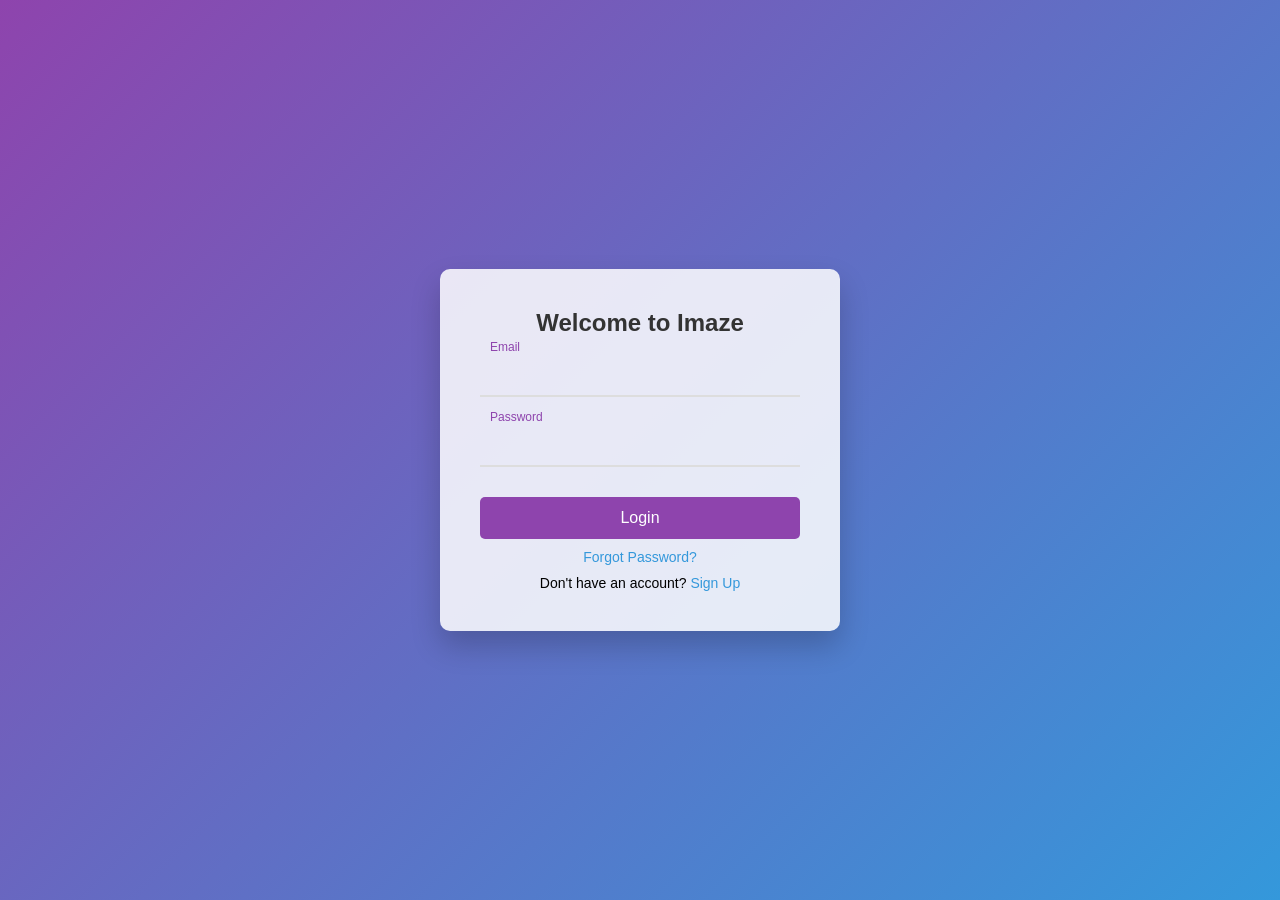
<file: login.html>
<!DOCTYPE html>
<html lang="en">
<head>
    <meta charset="UTF-8">
    <meta name="viewport" content="width=device-width, initial-scale=1.0">
    <title>Login - Imaze</title>
    <link rel="stylesheet" href="login.css">
</head>
<body>
    <div class="login-container">
        <div class="overlay"></div>
        <div class="login-box">
            <h2>Welcome to Imaze</h2>
            <form action="#">
                <div class="input-group">
                    <input type="email" required>
                    <label>Email</label>
                </div>
                <div class="input-group">
                    <input type="password" required>
                    <label>Password</label>
                </div>
                <button type="submit" class="login-btn">Login</button>
                <div class="forgot-password">
                    <a href="#">Forgot Password?</a>
                </div>
                <div class="sign-up">
                    <p>Don't have an account? <a href="#">Sign Up</a></p>
                </div>
            </form>
        </div>
    </div>
</body>
</html>
</file>
<file: login.css>
/* General Styles */
* {
    margin: 0;
    padding: 0;
    box-sizing: border-box;
    font-family: 'Poppins', sans-serif;
}

body {
    height: 100vh;
    display: flex;
    justify-content: center;
    align-items: center;
    background: linear-gradient(135deg, #8e44ad, #3498db);
}

/* Login Container */
.login-container {
    position: relative;
    width: 100%;
    max-width: 400px;
    background-color: rgba(255, 255, 255, 0.85);
    padding: 40px;
    border-radius: 10px;
    text-align: center;
    box-shadow: 0px 15px 30px rgba(0, 0, 0, 0.2);
}

/* Overlay */
.overlay {
    position: absolute;
    top: 0;
    left: 0;
    right: 0;
    bottom: 0;
    background-image: url('https://source.unsplash.com/1600x900/?nature,landscape');
    background-size: cover;
    background-position: center;
    opacity: 0.2;
    border-radius: 10px;
    z-index: -1;
}

/* Form Styles */
.login-box h2 {
    margin-bottom: 20px;
    font-size: 24px;
    color: #333;
}

.input-group {
    position: relative;
    margin-bottom: 30px;
}

.input-group input {
    width: 100%;
    padding: 10px 10px 10px 30px;
    font-size: 16px;
    border: none;
    border-bottom: 2px solid #ddd;
    background: transparent;
    color: #333;
    outline: none;
    transition: border-color 0.3s ease;
}

.input-group input:focus {
    border-bottom-color: #8e44ad;
}

.input-group label {
    position: absolute;
    top: 50%;
    left: 10px;
    transform: translateY(-50%);
    font-size: 14px;
    color: #aaa;
    pointer-events: none;
    transition: 0.3s;
}

.input-group input:focus + label,
.input-group input:not(:placeholder-shown) + label {
    top: -10px;
    font-size: 12px;
    color: #8e44ad;
}

.login-btn {
    width: 100%;
    padding: 12px;
    background: #8e44ad;
    border: none;
    border-radius: 5px;
    color: white;
    font-size: 16px;
    cursor: pointer;
    transition: background 0.3s ease;
}

.login-btn:hover {
    background: #732d91;
}

/* Additional Styles */
.forgot-password,
.sign-up {
    margin-top: 10px;
    font-size: 14px;
}

.forgot-password a,
.sign-up a {
    color: #3498db;
    text-decoration: none;
}

.forgot-password a:hover,
.sign-up a:hover {
    text-decoration: underline;
}
</file>
